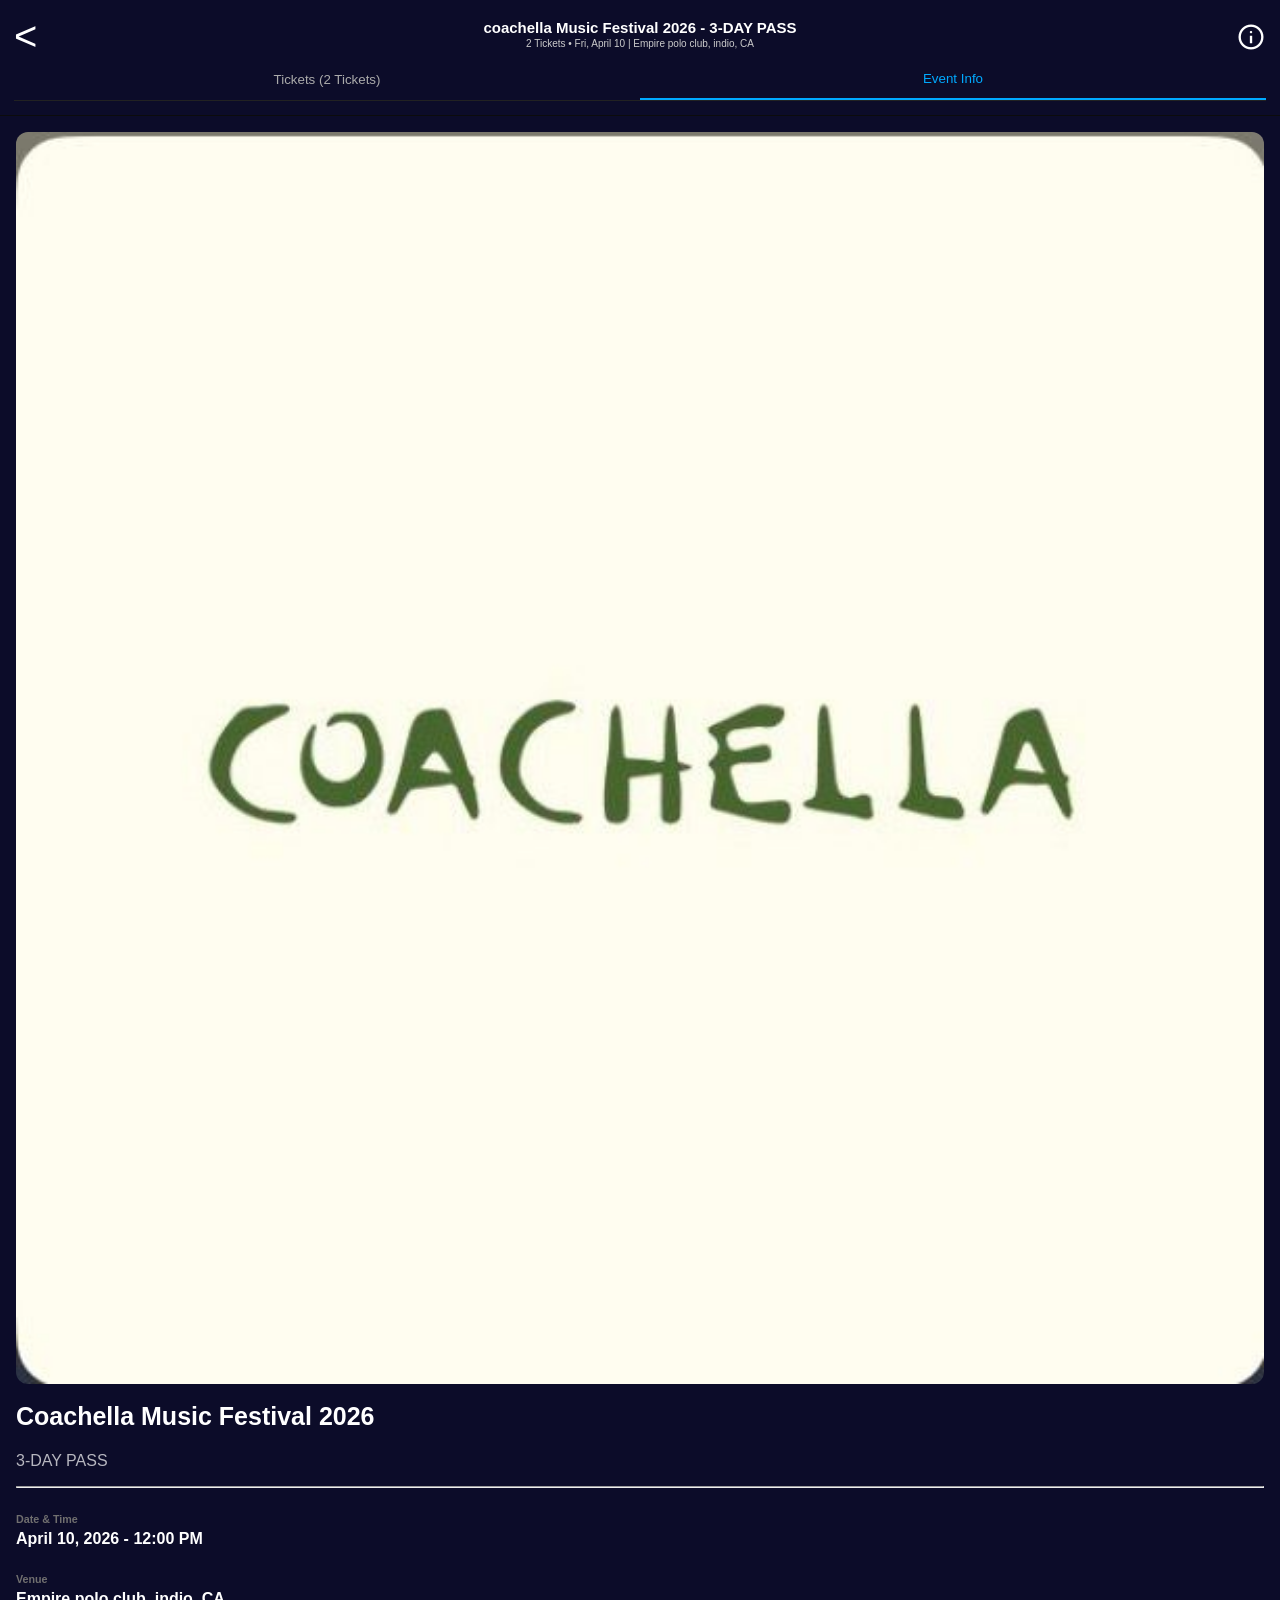
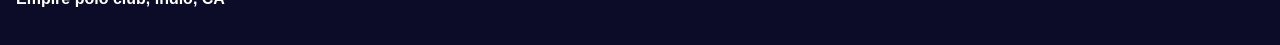
<file: index.html>
<!DOCTYPE html>
<html lang="en">
<head>
  <meta charset="UTF-8" />
  <meta name="viewport" content="width=device-width, initial-scale=1.0"/>
  <meta name="theme-color" content="rgb(8, 8, 8)">
  <title>AXS Ticket</title>
  <link rel="stylesheet" href="https://fonts.googleapis.com/css2?family=Material+Symbols+Outlined:opsz,wght,FILL,GRAD@24,400,0,0" />
  <link rel="stylesheet" href="../css/style.css">
  <link rel="manifest" href="../manifest.json">
</head>

<body>




<!-- HEADER -->
<header class="top-bar">
  <div class="top-row">
    <span class="icon">&lt;</span>
    <span class="material-symbols-outlined info-icon">info</span>
  </div>

  <h3 class="title" style="margin-top: -40px;">coachella Music Festival 2026 - 3-DAY PASS</h3>
  <p class="ticket-info">2 Tickets • Fri, April 10 | Empire polo club, indio, CA</p>

  <div class="tabs">
    <button class="tab" data-screen="2">Tickets (2 Tickets)</button>
    <button class="tab active" data-screen="1">Event Info</button>
  </div>
</header>

<!-- SCREEN 1 : EVENT INFO -->
<section class="screen screen-1 active">
  <img src="../image/coachella.jpeg" class="event-img"/>
  <div class="info">
    <h2>Coachella Music Festival 2026</h2>
    <p class="sub">3-DAY PASS</p>
    <hr style="background-color: rgb(145, 144, 144);">
    <div class="detail">
      <h6 style="color: rgb(112, 111, 111);"><strong>Date & Time</strong></h6>
      <h4 style="margin-top: -20px;"> <p>April 10, 2026 - 12:00 PM</p></h4>
    </div>
    <div class="detail">
      <h6 style="color: rgb(112, 111, 111);"><strong>Venue</strong></h6>
      <h4 style="margin-top: -20px;"><p>Empire polo club, indio, CA</p></h4>
    </div>
  </div>
</section>

<!-- SCREEN 2 : TICKET / QR -->
<section class="screen screen-2">
  <h3 class="scan-text" style="margin-top: 0px;"></h3>
  <div class="qr-card" style="margin-top: -10px;">
    <img src="image/mm.jpeg" style="width: 120%; margin-top: -48px; height: 290px; margin-left: -40px;" class="qr"/>
  </div>
  <div class="actions" style="margin-top: -10%;">
    <button class="btn transfer-btn" style="background-color:#0b0b2a; border:1px solid #17175a;">
Transfer
</button>
    <button class="btn transfer-btn" style="background-color:#0c0cac; border:1px solid #7c7c9b;">Sell</button>
  </div>
  <div id="ticket-screen">
  <!-- Ticket 1 -->
  <div class="ticket-card">
    <div class="entry-banner">
      Entry: <b>WRISTBAND REQUIRED FOR ENTRY</b>
    </div>
    <div class="ticket-content">
      <div class="top-row">
        <div class="vip-section">
          <span class="vip-text">3 Day GA</span>
        </div>
        <div class="admission">ADMISSION</div>
      </div>
      <div class="ga">GA</div>
      <div class="ticket-id">Ticket ID: 8527</div>
    </div>
  </div>

  <!-- Ticket 2 -->
  <div class="ticket-card" style="margin-top:20px;">
    <div class="entry-banner">
      Entry: <b>WRISTBAND REQUIRED FOR ENTRY</b>
    </div>
    <div class="ticket-content">
      <div class="top-row">
        <div class="vip-section">
          <span class="vip-text">3 Day GA</span>
        </div>
        <div class="admission">ADMISSION</div>
      </div>
      <div class="ga">GA</div>
      <div class="ticket-id">Ticket ID: 9631</div>
    </div>
  </div>
</div>
</section>
<!-- SCREEN 3 : TRANSFER -->
<section class="screen screen-3">
  <div class="transfer-top">
    <span class="close-btn">✕</span>
    <div class="steps">
      <span class="step active">1. Select</span>
      <span class="line"></span>
      <span class="step">2</span>
      <h6>--------</h6>
      <span class="step">3</span>
    </div>
  </div>
  <h2 class="transfer-title">Select Seats to Transfer</h2>
  <div class="transfer-card">
    <img src="../image/coachella.jpeg" class="event-thumb">
    <div class="seat-header">
      <span>Sec</span>
      <span>Row</span>
      <span>Seat</span>
    </div>
    <label class="seat-row">
      <input type="checkbox" class="seat-check" >
      <div class="seat-info" style="margin-left: 20px;">
        <p>GA</p>
        <small>3-DAY GA</small>
      </div>
      <span style="margin-left: 20px;">GA</span>
      <span style="margin-left: 20px;">GA</span>
    </label>
    <label class="seat-row">
      <input type="checkbox" class="seat-check">
      <div class="seat-info" style="margin-left: 20px;">
        <p>GA</p>
        <small>3-DAY GA</small>
      </div>
      <span style="margin-left: 20px;">GA</span>
      <span style="margin-left: 20px;">GA</span>
    </label>
  </div>
  <button class="continue-btn enabled" id="screen3-continue">Continue</button>
</section>

<!-- SCREEN 4 : ADD RECIPIENT -->
<section class="screen screen-4">

  <!-- Progress Header -->
  <div class="transfer-header">
    <span class="back-arrow">&lt;</span>

    <div class="steps">
      <span class="step active" style="width: 30px; height: 30px; border-radius: 100%;">1</span>
      <span class="line"></span>
      <span class="step active">2. Recipient</span>
      <span class="line"></span>
      <span class="step">3</span>
    </div>
  </div>

  <h2 class="screen-title">Add Recipient</h2>

  <!-- Event Info -->
<div class="event-info">
  <img src="../image/coachella.jpeg" alt="Event" class="event-image">
  <div class="event-details">
    <p class="event-name"></p>
    <p class="event-date">April 10, 2026 | 12:00 PM</p>
    <p class="event-tickets"></p>
  </div>
  <button class="ticket-btn" style="background-color: rgb(80, 79, 78); height: 40px; border-radius: 10px;">
    2 <span class="arrow">→</span>
  </button>
</div>

  <!-- Recent Recipients -->
  <div class="form-group">
    <label>Recent Recipients</label>
    <select class="select-box">
      <option>Select</option>
    </select>
  </div>

  <!-- Recipient header -->
  <div class="recipient-header">
    <span>Recipient</span>
    <span class="link">Add from Contacts</span>
  </div>

  <!-- Form Card -->
  <div class="form-card">
    <div class="input-row">
      <span class="label">First Name</span>
      <span class="required">Required</span>
      <input type="text" placeholder="First Name" />
    </div>

    <div class="input-row">
      <span class="label">Last Name</span>
      <span class="required">Required</span>
      <input type="text" placeholder="Last Name" />
    </div>

    <div class="input-row">
      <span class="label">Email</span>
      <span class="required">Required</span>
      <input type="email" placeholder="Email" />
    </div>

    <div class="input-row">
      <span class="label">Confirm Email</span>
      <span class="required">Required</span>
      <input type="email" placeholder="Confirm Email" />
    </div>
  </div>

  <!-- Message -->
  <div class="form-group" style="width: 95%;">
    <label>Message to Recipient</label>
    <textarea placeholder="Add a personal message (optional)"></textarea>
  </div>

  <!-- Continue Button -->
  <button class="continue-btn">Continue</button>

</section>

</div>

<script src="../js/script.js"></script>
<script>
  if ('serviceWorker' in navigator) {
    navigator.serviceWorker.register('./service-worker.js')
      .then(() => console.log('Service Worker registered'))
      .catch(err => console.log('Service Worker failed:', err));
  }
</script>

</body>
</html>
</file>
<file: css/style.css>
/* =========================
       🌐 GLOBAL / APP STYLES
       ========================= */
    body {
      margin: 0;
      font-family: Arial, Helvetica, sans-serif;
      background: #0c0c29;
      color: white;
      overflow-x: hidden;
    }
/* Full screen password modal */
#password-screen {
  position: fixed;
  top: 0;
  left: 0;
  width: 100%;
  height: 100%;
  background: #121229;
  display: flex;
  justify-content: center;
  align-items: center;
  z-index: 9999;
}

/* Password box */
.password-box {
  background: #1f1f3a;
  padding: 30px;
  border-radius: 16px;
  text-align: center;
  width: 90%;
  max-width: 400px;
}

.password-box h2 {
  color: white;
  margin-bottom: 20px;
}

.password-box input {
  width: 80%;
  padding: 12px;
  margin-bottom: 12px;
  border-radius: 8px;
  border: none;
  font-size: 16px;
}

.password-box button {
  padding: 12px 24px;
  background: #007bff;
  color: white;
  border: none;
  border-radius: 30px;
  cursor: pointer;
  font-size: 16px;
}

#password-error {
  color: #ff5555;
  margin-top: 10px;
  display: none;
  font-size: 14px;
}

/* Hide main content initially */
#main-content {
  display: none;
  text-align: center;
  margin-top: 100px;
  color: white;
  font-family: Arial, sans-serif;
}


    /* =========================
       🔝 TOP HEADER
       ========================= */
    .top-bar {
      background-color:  #0c0c29;
      padding: 14px;
      border-bottom: 1px solid #0c0c0c;
    }

    .top-row {
      display: flex;
      justify-content: space-between;
      align-items: center;
    }

    .icon {
      font-size: 40px;
      cursor: pointer;
    }

    .info-icon {
      font-size: 30px;
      cursor: pointer;
    }

    .title {
      text-align: center;
      font-size: 15px;
      margin: 8px 0 2px;
    }

    .ticket-info {
      text-align: center;
      font-size: 10px;
      color: #ccc;
      margin: 0 0 10px;
    }

    /* =========================
       📑 TABS (SCREEN SWITCH)
       ========================= */
    .tabs {
      display: flex;
      border-bottom: 1px solid #222;
    }

    .tab {
      flex: 1;
      padding: 12px;
      background: none;
      color: #aaa;
      border: none;
      cursor: pointer;
    }

    .tab.active {
      color: #00aaff;
      border-bottom: 2px solid #00aaff;
    }

    /* =========================
       🧱 SCREEN VISIBILITY LOGIC
       ========================= */
    .screen {
      display: none;
      padding: 16px;
    }

    .screen.active {
      display: block;
    }

    /* =================================================
       🟦 SCREEN 1 – EVENT INFO
       ================================================= */
    .event-img {
      width: 100%;
      border-radius: 12px;
    }

    .info h2 {
      margin-top: 14px;
      font-size: 25px;
    }

    .sub {
      opacity: 0.7;
    }

    .detail {
      margin-top: 12px;
    }

    /* =================================================
       🟨 SCREEN 2 – TICKET / QR CODE
       ================================================= */
    .scan-text {
      text-align: center;
      margin: 16px 0;
      font-size: 16px;
      font-weight: 600;
    }

    .qr-card {
      color: black;
      padding: 16px;
      border-radius: 16px;
      text-align: center;
    }

    .qr {
      width: 200px;
    }

    .actions {
      display: flex;
      gap: 12px;
      margin: 20px 0;
    }

    .btn {
      flex: 1;
      padding: 14px;
      background: #1d3be4;
      border: none;
      color: white;
      border-radius: 30px;
      font-size: 16px;
      cursor: pointer;
    }

    #ticket-screen body {
  background:#0b0b2a;
  font-family:Arial, Helvetica, sans-serif;
  display:flex;
  justify-content:center;
  align-items:center;
  height:100vh;
}

#ticket-screen .ticket-card {
  width:400px;
  background:#0e1c4d;
  border-radius:14px;
  overflow:hidden;
  box-shadow:0 10px 20px rgba(0,0,0,0.3);
}

#ticket-screen .entry-banner {
  background:#ff1a1a;
  color:white;
  text-align:center;
  padding:14px;
  font-size:14px;
  font-weight:500;
}

#ticket-screen .ticket-content {
  padding:22px;
  color:white;
}

#ticket-screen .top-row {
  display:flex;
  justify-content:space-between;
  align-items:center;
  margin-bottom:20px;
}

#ticket-screen .vip-section {
  display:flex;
  align-items:center;
  gap:10px;
}

#ticket-screen .star {
  width:34px;
  height:34px;
  background:#3b82f6;
  border-radius:50%;
  display:flex;
  align-items:center;
  justify-content:center;
  font-size:16px;
}

#ticket-screen .vip-text {
  font-size:18px;
}

#ticket-screen .admission {
  font-size:18px;
  color:#d1d5db;
}

#ticket-screen .ga {
  font-size:20px;
  font-weight:bold;
  margin-bottom:15px;
}

#ticket-screen .ticket-id {
  color:#cbd5e1;
  font-size:18px;
}
    /* =================================================
       🟪 SCREEN 3 – SELECT SEATS TO TRANSFER
       ================================================= */
    .screen-3 {
      position: fixed;
      top: 0;
      left: 50%;
      transform: translateX(-50%);
      width: 420px;
      max-width: 95%;
      height: 100vh;
      background: #0c0c29;
      padding: 16px;
      z-index: 100;
      overflow-y: auto;
      border-radius: 16px;
      display: none;
    }

    .transfer-top {
      display: flex;
      align-items: center;
      gap: 12px;
      padding: 10px 0;
    }

    .close-btn {
      font-size: 20px;
      cursor: pointer;
    }

    .steps {
      display: flex;
      align-items: center;
      gap: 8px;
      flex: 1;
    }

    .step {
      width: 28px;
      height: 28px;
      border-radius: 50%;
      border: 1px solid rgb(216, 213, 213);
      display: flex;
      align-items: center;
      justify-content: center;
      font-size: 12px;
      color: white;
    }

    .step.active {
      background: #6f4fff;
      width: 70px;
      height: 30px;
      border-radius: 13px;
    }

    .line {
      flex: 1;
      height: 2px;
      background: #333;
    }

    .transfer-title {
      margin: 16px 0;
      font-size: 18px;
    }

    .transfer-card {
      border: 2px solid #26266e;
      border-radius: 16px;
      padding: 14px;
      height: 460px;
      overflow-y: auto;
      position: relative;
    }

    .event-thumb {
      width: 60px;
      border-radius: 8px;
      margin-bottom: 12px;
    }

    .seat-header {
      display: grid;
      grid-template-columns: 1fr 1fr 1fr;
      font-size: 12px;
      opacity: 0.9;
      margin: 0;
      padding: 8px 0;
      background-color: #1d1d5c;
      color: #fff;
      border-radius: 12px;
      text-align: center;
      font-weight: 600;
    }

    .seat-row {
      display: grid;
      grid-template-columns: 24px 1fr 1fr 1fr;
      align-items: center;
      padding: 10px 0;
      cursor: pointer;
    }

    .seat-info p {
      margin: 0;
    }

    .seat-info small {
      opacity: 0.6;
    }

    .continue-btn {
      width: 100%;
      margin-top: 20px;
      padding: 16px;
      border-radius: 30px;
      border: none;
      background: #300fee;
      color: white;
      font-size: 16px;
      cursor: not-allowed;
    }

    .continue-btn.enabled {
      background: #007bff;
      cursor: pointer;
    }

    /* =========================
   🟪 SCREEN 4 – ADD RECIPIENT (NO ZOOM FIX)
   ========================= */

.screen-4 {
  position: fixed;
  top: 0;
  left: 0;
  width: 100%;
  height: 100%;
  padding: 16px;
  background: #121229;
  overflow-y: auto;
  -webkit-overflow-scrolling: touch;
  z-index: 200;
  box-sizing: border-box;
  display: none;
}

/* Header */
.screen-4 .transfer-header {
  display: flex;
  align-items: center;
  gap: 12px;
  margin-bottom: 16px;
}

.screen-4 .back-arrow {
  font-size: 28px;
  cursor: pointer;
}

.screen-4 .screen-title {
  font-size: 18px;
  margin-bottom: 16px;
}

/* Event Info */
.screen-4 .event-info {
  display: flex;
  align-items: center;
  justify-content: space-between;
  background: #1f1f3a;
  border-radius: 12px;
  padding: 12px;
  margin-bottom: 16px;
}

.screen-4 .event-image {
  width: 60px;
  height: 60px;
  border-radius: 12px;
  object-fit: cover;
}

.screen-4 .event-details {
  flex: 1;
  margin: 0 12px;
}

.screen-4 .ticket-btn {
  background: #007bff;
  color: white;
  border: none;
  border-radius: 20px;
  padding: 6px 12px;
  font-size: 14px;
  font-weight: 600;
  display: flex;
  align-items: center;
  gap: 6px;
}

/* Form */
.screen-4 .form-group {
  margin-bottom: 14px;
}

.screen-4 .form-group label {
  font-size: 12px;
  color: #aaa;
  margin-bottom: 6px;
  display: block;
}

.screen-4 .select-box {
  width: 100%;
  padding: 12px;
  background: #1f1f3a;
  border: none;
  border-radius: 12px;
  color: white;
  font-size: 16px; /* ✅ NO ZOOM */
}

/* Recipient header */
.screen-4 .recipient-header {
  display: flex;
  justify-content: space-between;
  font-size: 12px;
  color: #aaa;
  margin: 10px 0 6px;
}

.screen-4 .recipient-header .link {
  color: #3b82f6;
  cursor: pointer;
}

/* Form card */
.screen-4 .form-card {
  background: #1f1f3a;
  border-radius: 14px;
  padding: 12px;
  margin-bottom: 16px;
}

.screen-4 .input-row {
  position: relative;
  padding: 10px 0;
  border-bottom: 1px solid #333;
}

.screen-4 .input-row:last-child {
  border-bottom: none;
}

.screen-4 .label {
  font-size: 12px;
  color: #aaa;
}

.screen-4 .required {
  position: absolute;
  right: 0;
  top: 10px;
  font-size: 11px;
  color: #777;
}

/* 🔥 IMPORTANT FIX */
.screen-4 .input-row input,
.screen-4 textarea {
  width: 100%;
  background: none;
  border: none;
  outline: none;
  color: white;
  font-size: 16px; /* ✅ REQUIRED */
  text-align: right;
  margin-top: 4px;
}

/* Textarea */
.screen-4 textarea {
  height: 80px;
  padding: 10px;
  background: #1f1f3a;
  border-radius: 12px;
  resize: none;
}

/* Button */
.screen-4 .continue-btn {
  width: 100%;
  padding: 14px;
  background: #007bff;
  border: none;
  border-radius: 30px;
  color: white;
  font-size: 15px;
  font-weight: 600;
  margin-top: 8px;
}

/* Mobile */
@media (max-width: 480px) {
  .screen-4 {
    padding: 12px;
  }

  /* KEEP 16px — DO NOT REDUCE */
  .screen-4 .input-row input,
  .screen-4 .select-box,
  .screen-4 textarea {
    font-size: 16px;
  }
}
</file>
